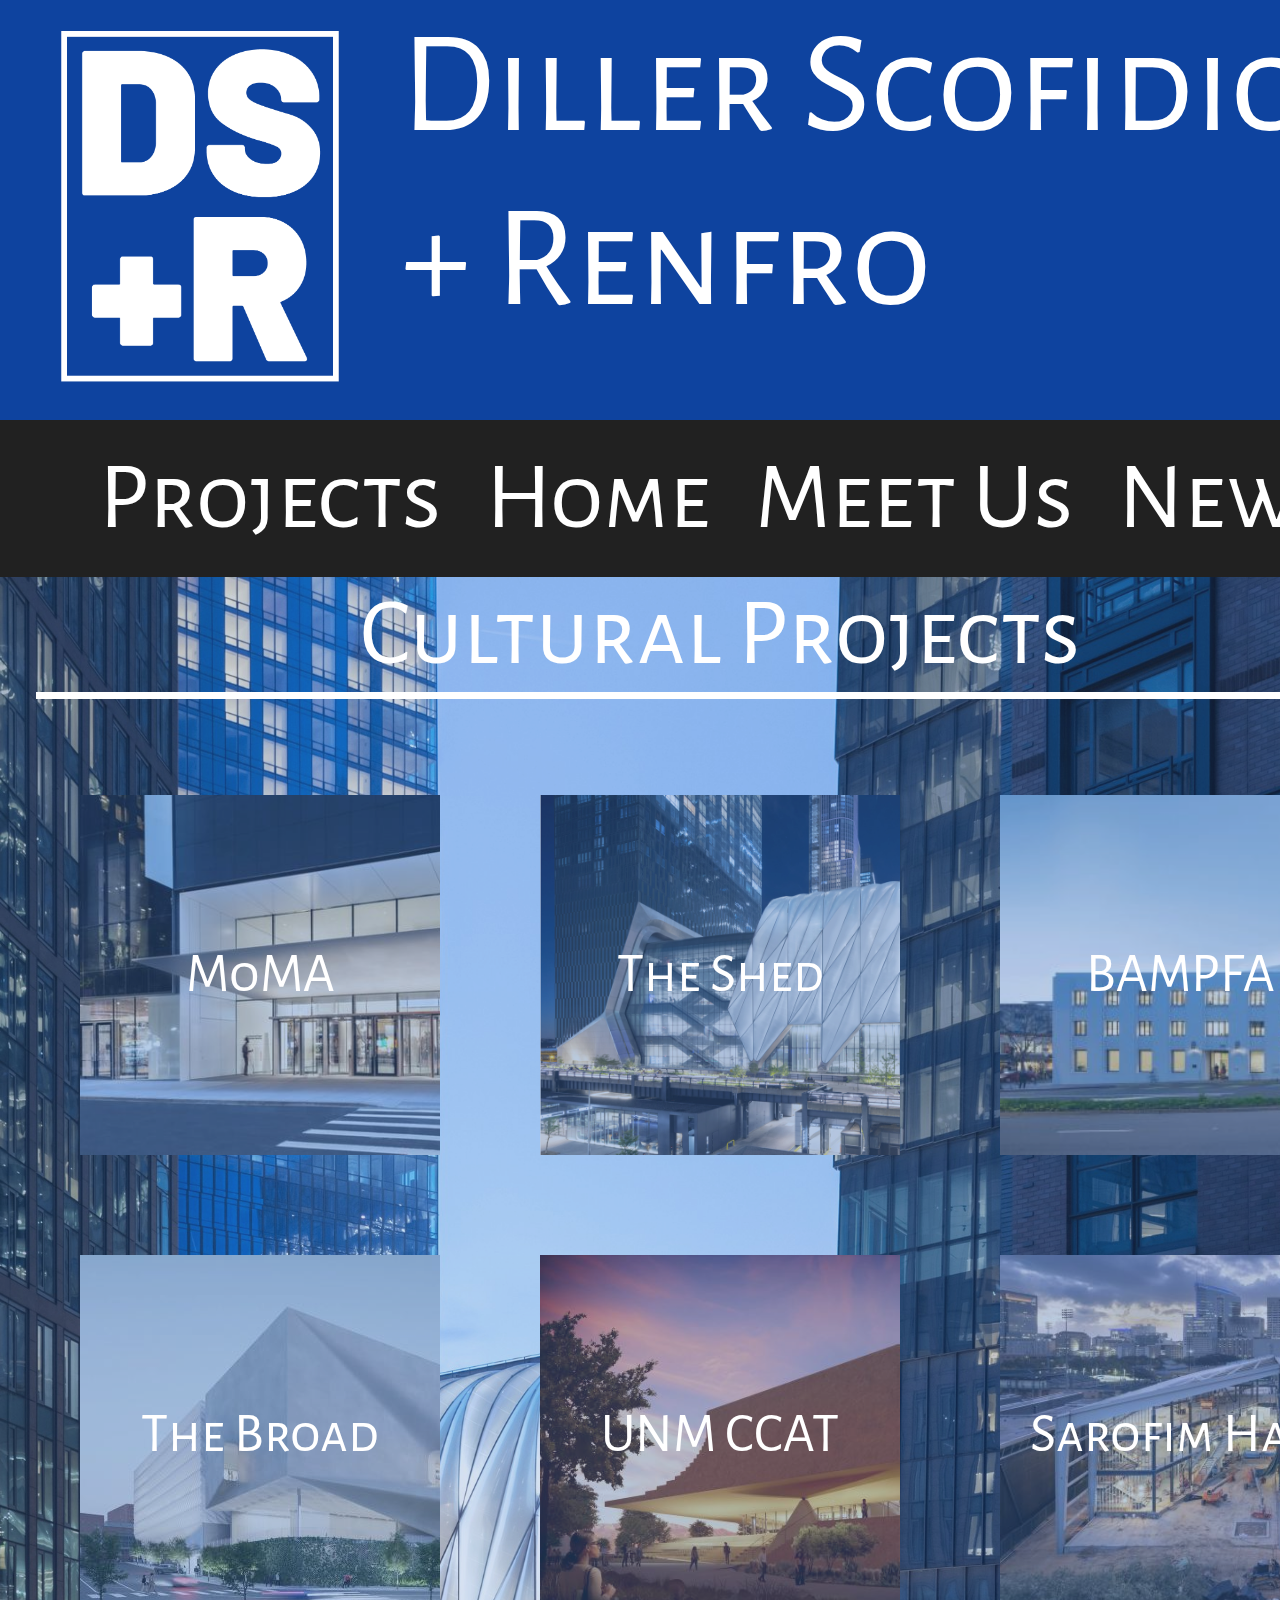
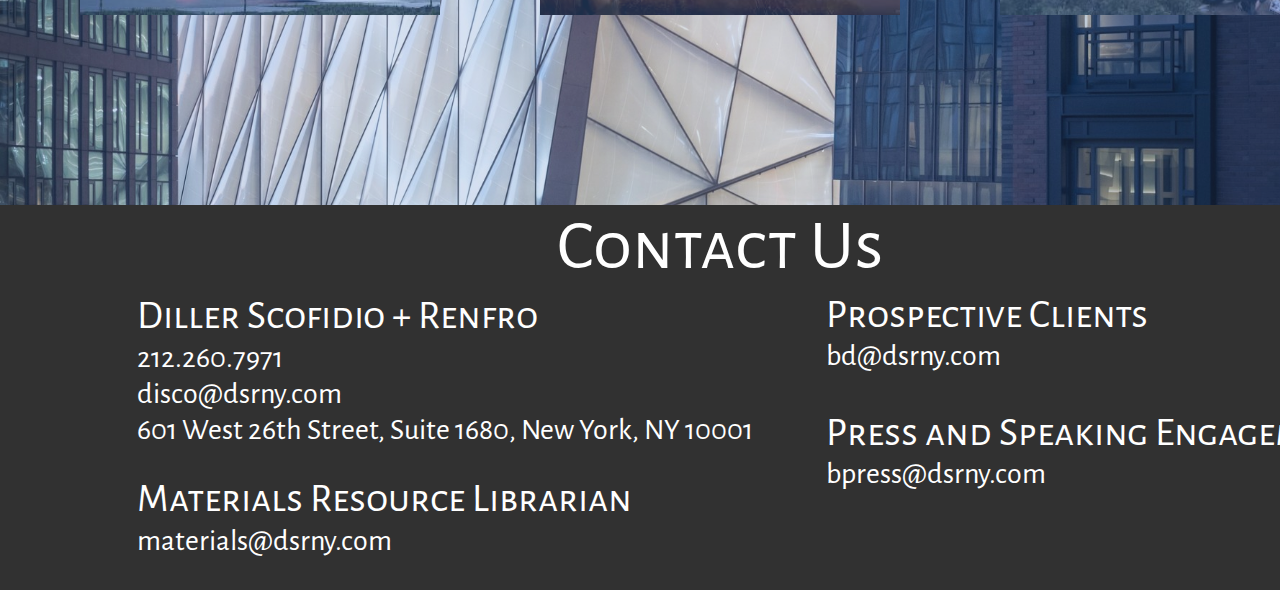
<file: cultural_projects.html>
<!doctype html>
<html>
<head>
    <link rel="preconnect" href="https://fonts.googleapis.com">
<link rel="preconnect" href="https://fonts.gstatic.com" crossorigin>
<link href="https://fonts.googleapis.com/css2?family=Alegreya+Sans+SC:ital,wght@0,100;0,300;0,400;0,500;0,700;0,800;0,900;1,100;1,300;1,400;1,500;1,700;1,800;1,900&family=Alegreya+Sans:ital,wght@0,100;0,300;0,400;0,500;0,700;0,800;0,900;1,100;1,300;1,400;1,500;1,700;1,800;1,900&family=Bubblegum+Sans&family=Capriola&family=Koulen&display=swap" rel="stylesheet">


<meta charset="UTF-8">
<title>DS+R Cultural Projects</title>
    <link rel="stylesheet" type="text/css" href="css/style.css">
    <link rel="icon" type="image/png" href="/images/DSR_Logo_Black.png">


</head>

<header>
    <div class="head_logo"></div>
    <div class="head_text">Diller Scofidio + Renfro</div>
</header>

<nav>
    <div class=""></div>
    <a class="nav_links" href="index.html#projects">Projects</a>
    <a class="nav_links" href="index.html">Home</a>
    <a class="nav_links" href="meet_us.html">Meet Us</a>
    <a class="nav_links" href="news.html">News</a>

</nav>

<body>
<div class="image_Overlay cultural">
    
    
    
    <div class="blue_Shader">

<div class="project_Header">Cultural Projects
    <div class="project_Break_Line"></div>
    <div class="clear"></div>

    

</p> 

<div class="container_Thing_Left"> 
<div class="cultural_Square_One" >
</div>
<a class="blue_Square_Shade" href="moma.html">MoMA</a>
</div>

<div class="container_Thing_Middle"> 
<div class="cultural_Square_Two">
</div>
<a class="blue_Square_Shade" href="#">The Shed</a>
</div>

<div class="container_Thing_Right"> 
<div class="cultural_Square_Three">
</div>
<a class="blue_Square_Shade" href="#">BAMPFA</a>
</div>

<div class="container_Thing_Left"> 
<div class="cultural_Square_Four">
</div>
<a class="blue_Square_Shade" href="#">The Broad</a>
</div>

<div class="container_Thing_Middle"> 
<div class="cultural_Square_Five">
</div>
<a class="blue_Square_Shade" href="#">UNM CCAT</a>
</div>

<div class="container_Thing_Right"> 
<div class="cultural_Square_Six">
</div>
<a class="blue_Square_Shade" href="#">Sarofim Hall</a>
</div>

    </div></div>





</body>

<footer>
    <div class="foot_Header">Contact Us</div>
    <div class="clear"></div>
    <p class="dsr_Contact_Info">Diller Scofidio + Renfro
        <p class="dsr_Contact_Info sub">212.260.7971 <br>
            disco@dsrny.com <br>
            601 West 26th Street, Suite 1680, New York, NY 10001
        </p></p>
        <p class="dsr_Contact_Info">Materials Resource Librarian
        <p class="dsr_Contact_Info sub">materials@dsrny.com
        </p></p>
        <p class="dsr_Contact_Info_Two">Prospective Clients
        <p class="dsr_Contact_Info_Two sub2">bd@dsrny.com
        </p></p>
        <p class="dsr_Contact_Info_Three"> Press and Speaking Engagements
        <p class="dsr_Contact_Info_Three sub3">bpress@dsrny.com
        </p></p>



</footer>
</html>
</file>
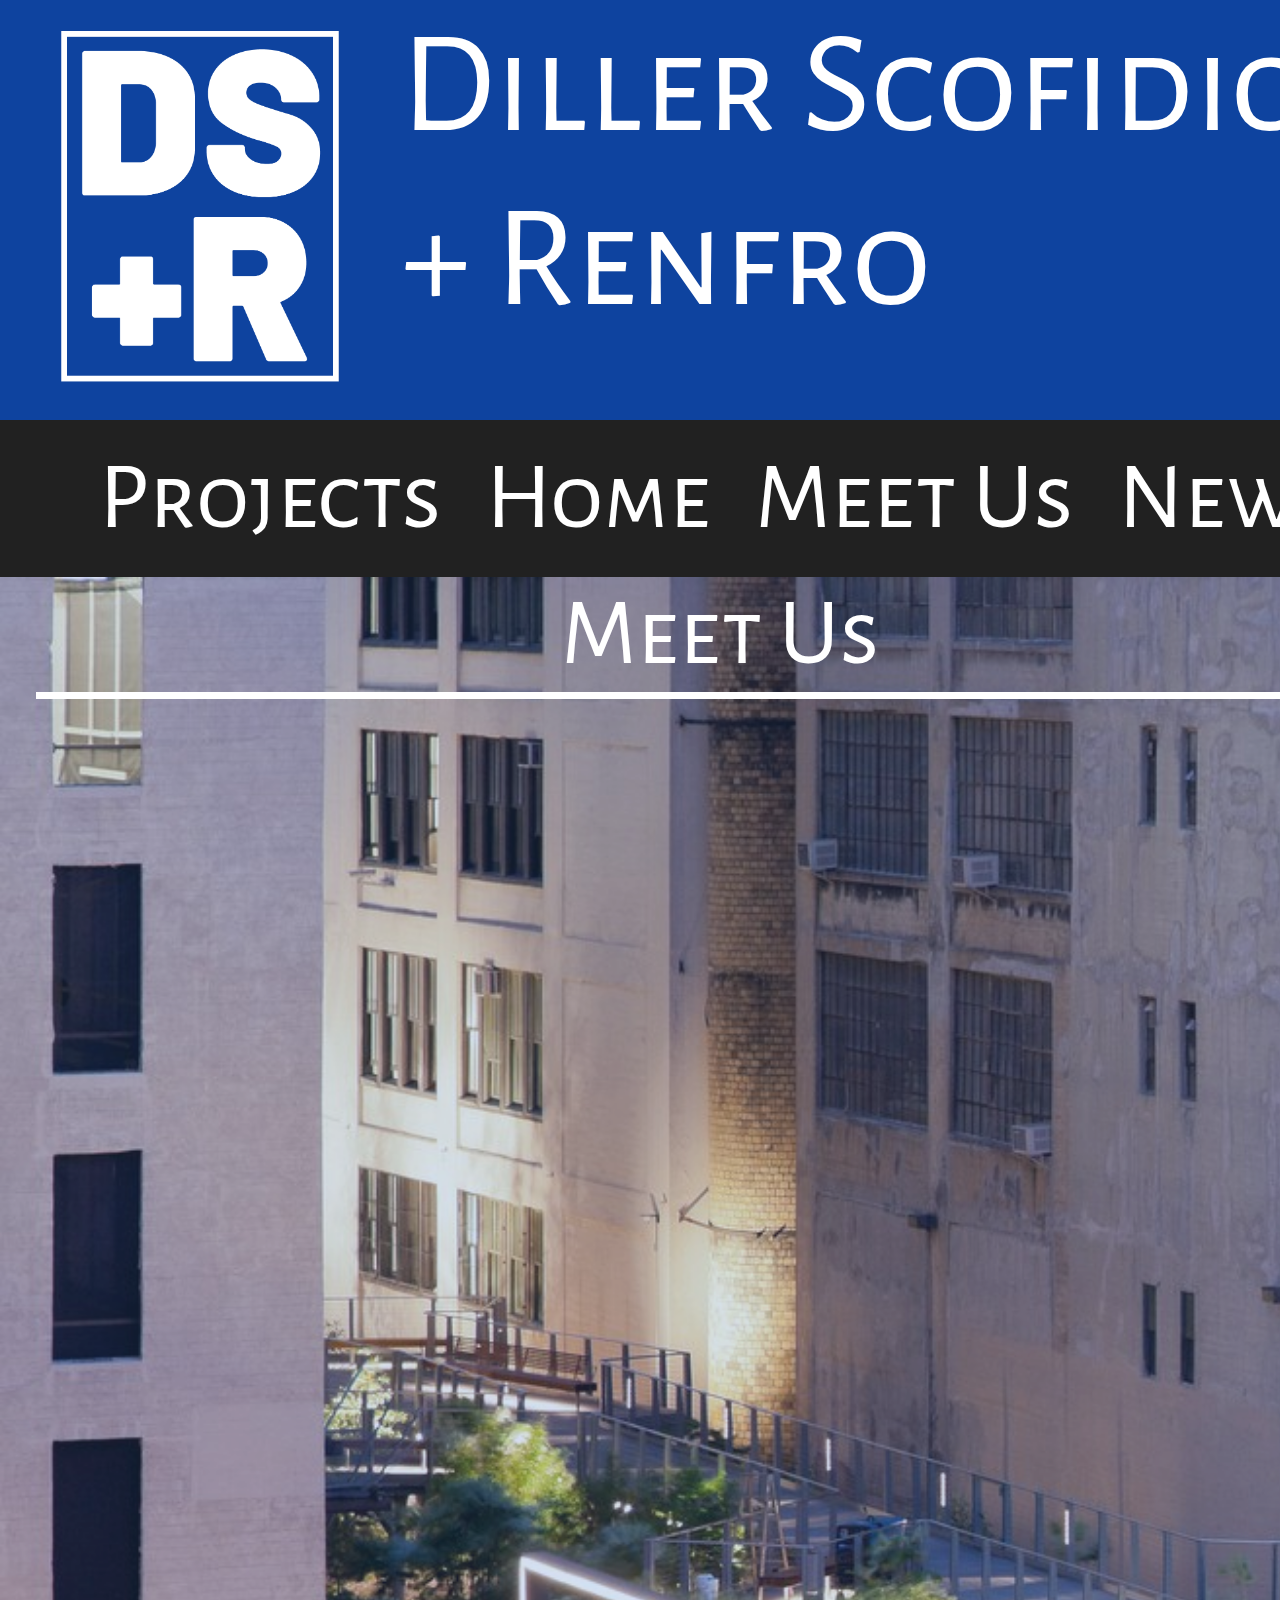
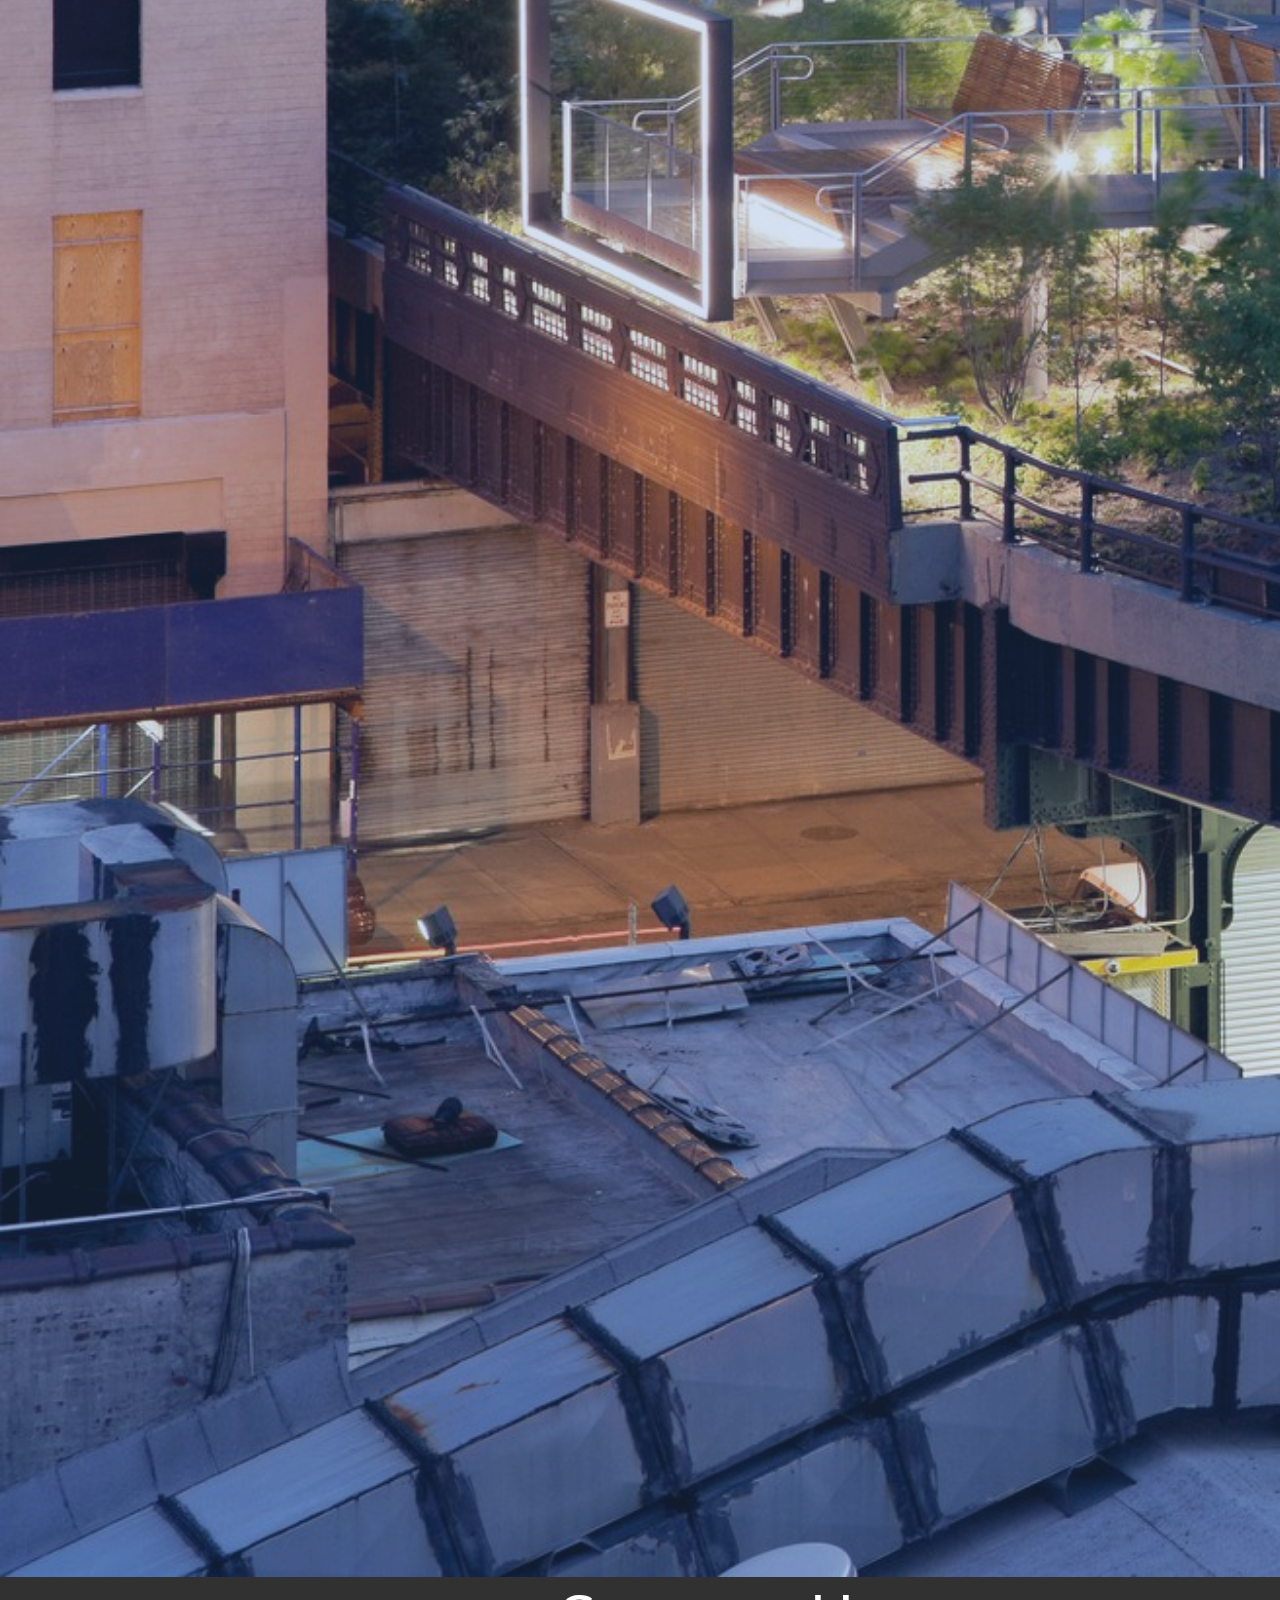
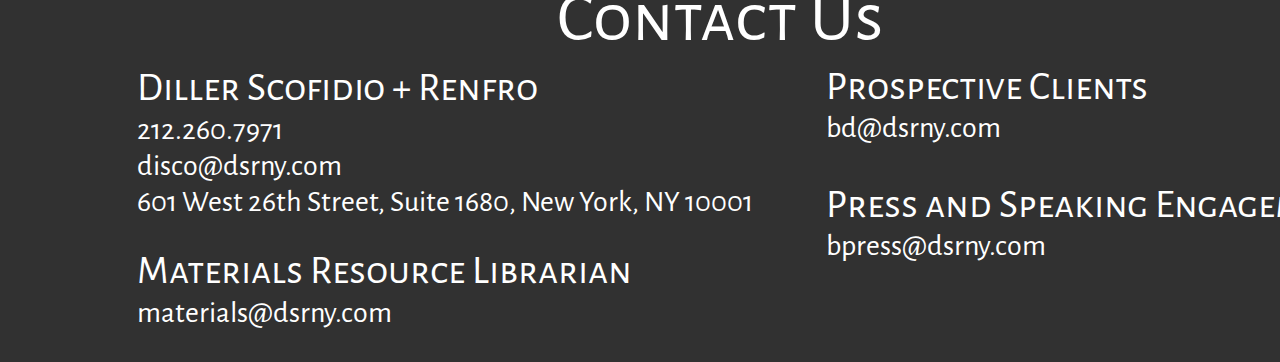
<file: meet_us.html>
<!doctype html>
<html>
<head>
    <link rel="preconnect" href="https://fonts.googleapis.com">
<link rel="preconnect" href="https://fonts.gstatic.com" crossorigin>
<link href="https://fonts.googleapis.com/css2?family=Alegreya+Sans+SC:ital,wght@0,100;0,300;0,400;0,500;0,700;0,800;0,900;1,100;1,300;1,400;1,500;1,700;1,800;1,900&family=Alegreya+Sans:ital,wght@0,100;0,300;0,400;0,500;0,700;0,800;0,900;1,100;1,300;1,400;1,500;1,700;1,800;1,900&family=Bubblegum+Sans&family=Capriola&family=Koulen&display=swap" rel="stylesheet">


<meta charset="UTF-8">
<title>DS+R Home</title>
    <link rel="stylesheet" type="text/css" href="css/style.css">
    <link rel="icon" type="image/png" href="/images/DSR_Logo_Black.png">

</head>

<header>
    <div class="head_logo"></div>
    <div class="head_text">Diller Scofidio + Renfro</div>
</header>

<nav>
    <div class=""></div>
    <a class="nav_links" href="index.html#projects">Projects</a>
    <a class="nav_links" href="index.html">Home</a>
    <a class="nav_links" href="meet_us.html">Meet Us</a>
    <a class="nav_links" href="news.html">News</a>

</nav>

<body>
<div class="image_Overlay meet"><div class="blue_Shader">

<div class="project_Header">Meet Us
    <div class="project_Break_Line"></div>
    <div class="clear"></div>



</div></div>

</body>

<footer>
    <div class="foot_Header">Contact Us</div>
    <div class="clear"></div>
    <p class="dsr_Contact_Info">Diller Scofidio + Renfro
        <p class="dsr_Contact_Info sub">212.260.7971 <br>
            disco@dsrny.com <br>
            601 West 26th Street, Suite 1680, New York, NY 10001
        </p></p>
        <p class="dsr_Contact_Info">Materials Resource Librarian
        <p class="dsr_Contact_Info sub">materials@dsrny.com
        </p></p>
        <p class="dsr_Contact_Info_Two">Prospective Clients
        <p class="dsr_Contact_Info_Two sub2">bd@dsrny.com
        </p></p>
        <p class="dsr_Contact_Info_Three"> Press and Speaking Engagements
        <p class="dsr_Contact_Info_Three sub3">bpress@dsrny.com
        </p></p>



</footer>
</html>
</file>
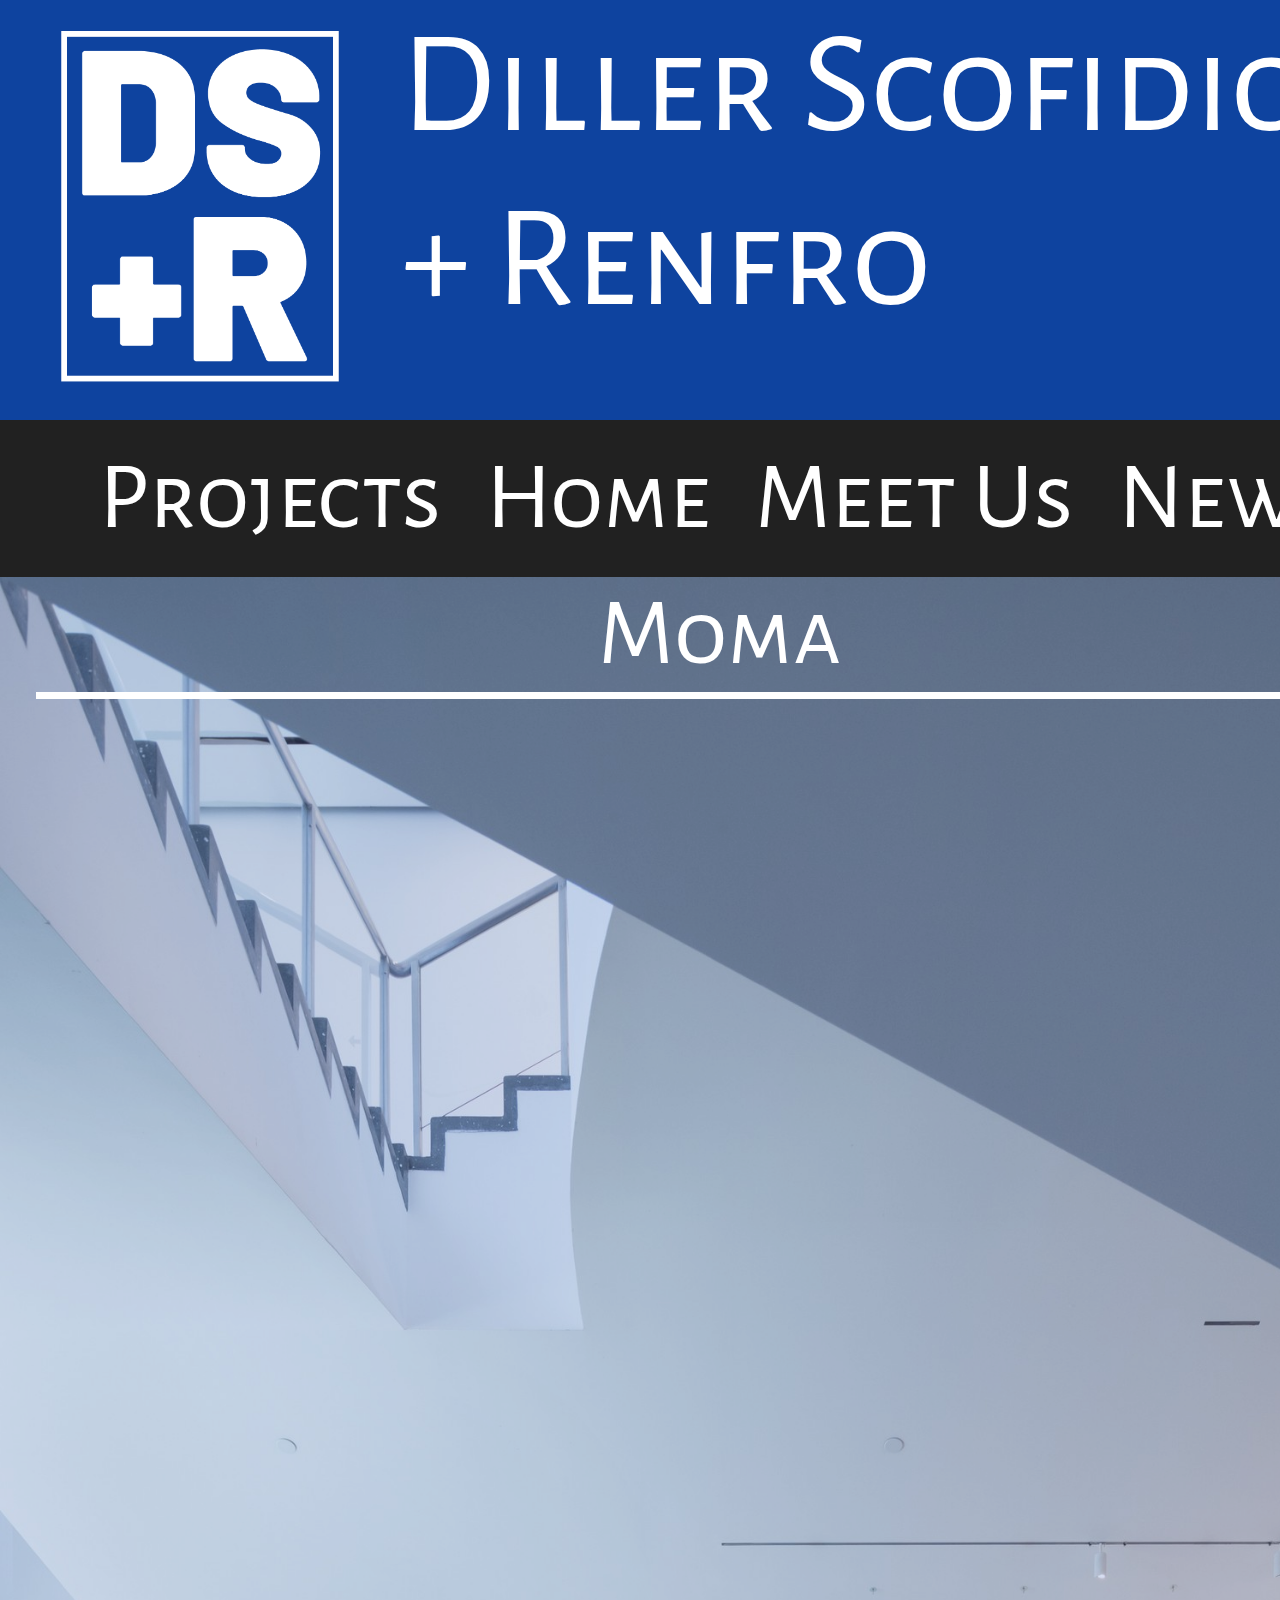
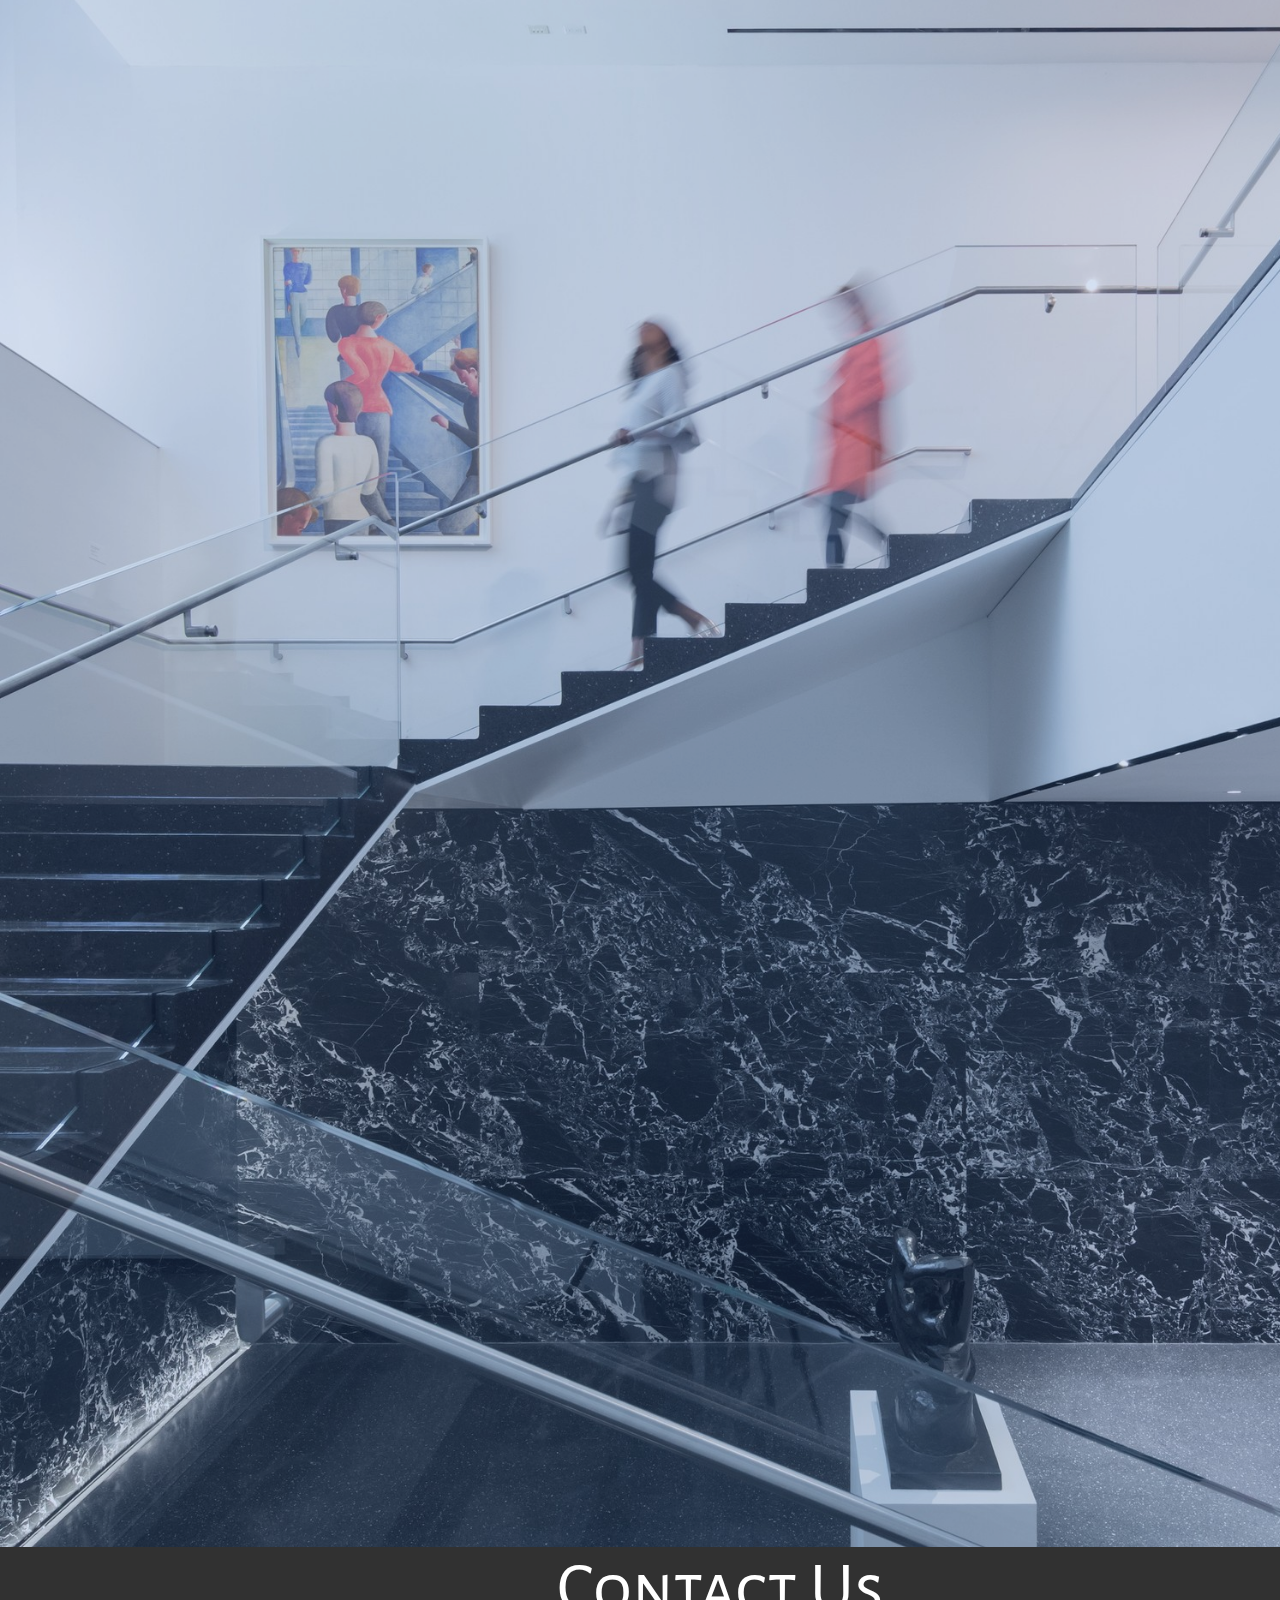
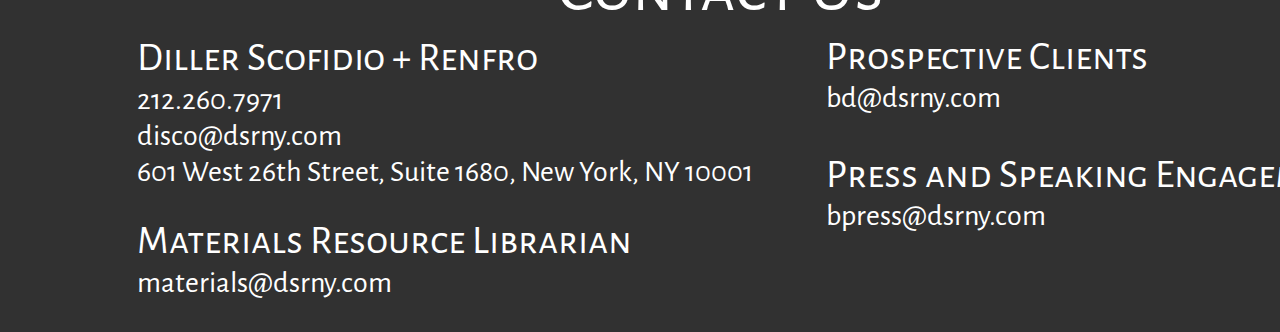
<file: moma.html>
<!doctype html>
<html>
<head>
    <link rel="preconnect" href="https://fonts.googleapis.com">
<link rel="preconnect" href="https://fonts.gstatic.com" crossorigin>
<link href="https://fonts.googleapis.com/css2?family=Alegreya+Sans+SC:ital,wght@0,100;0,300;0,400;0,500;0,700;0,800;0,900;1,100;1,300;1,400;1,500;1,700;1,800;1,900&family=Alegreya+Sans:ital,wght@0,100;0,300;0,400;0,500;0,700;0,800;0,900;1,100;1,300;1,400;1,500;1,700;1,800;1,900&family=Bubblegum+Sans&family=Capriola&family=Koulen&display=swap" rel="stylesheet">


<meta charset="UTF-8">
<title>DS+R Home</title>
    <link rel="stylesheet" type="text/css" href="css/style.css">
    <link rel="icon" type="image/png" href="/images/DSR_Logo_Black.png">

</head>

<header>
    <div class="head_logo"></div>
    <div class="head_text">Diller Scofidio + Renfro</div>
</header>

<nav>
    <div class=""></div>
    <a class="nav_links" href="index.html#projects">Projects</a>
    <a class="nav_links" href="index.html">Home</a>
    <a class="nav_links" href="meet_us.html">Meet Us</a>
    <a class="nav_links" href="news.html">News</a>
</nav>

<body>
<div class="image_Overlay moma"><div class="blue_Shader">

<div class="project_Header">Moma
    <div class="project_Break_Line"></div>
    <div class="clear"></div>



</div></div>

</body>

<footer>
    <div class="foot_Header">Contact Us</div>
    <div class="clear"></div>
    <p class="dsr_Contact_Info">Diller Scofidio + Renfro
        <p class="dsr_Contact_Info sub">212.260.7971 <br>
            disco@dsrny.com <br>
            601 West 26th Street, Suite 1680, New York, NY 10001
        </p></p>
        <p class="dsr_Contact_Info">Materials Resource Librarian
        <p class="dsr_Contact_Info sub">materials@dsrny.com
        </p></p>
        <p class="dsr_Contact_Info_Two">Prospective Clients
        <p class="dsr_Contact_Info_Two sub2">bd@dsrny.com
        </p></p>
        <p class="dsr_Contact_Info_Three"> Press and Speaking Engagements
        <p class="dsr_Contact_Info_Three sub3">bpress@dsrny.com
        </p></p>



</footer>
</html>
</file>
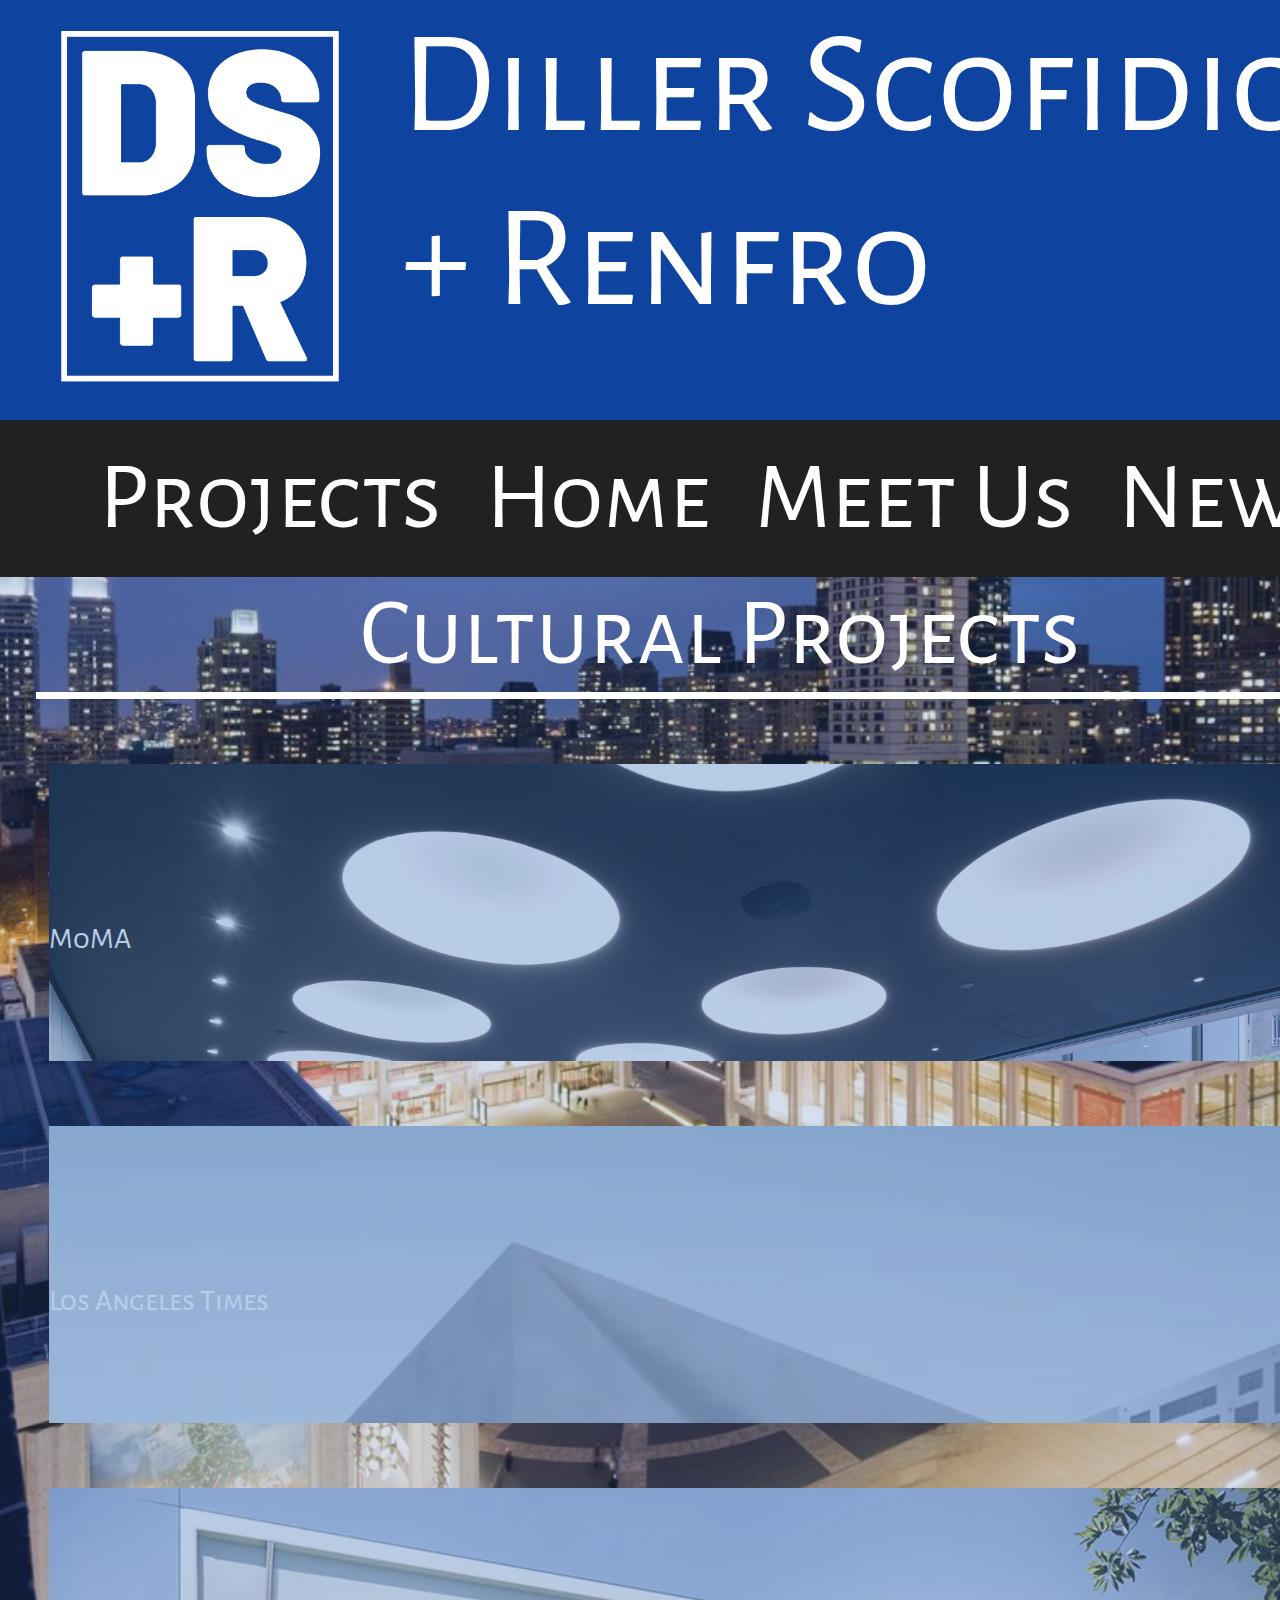
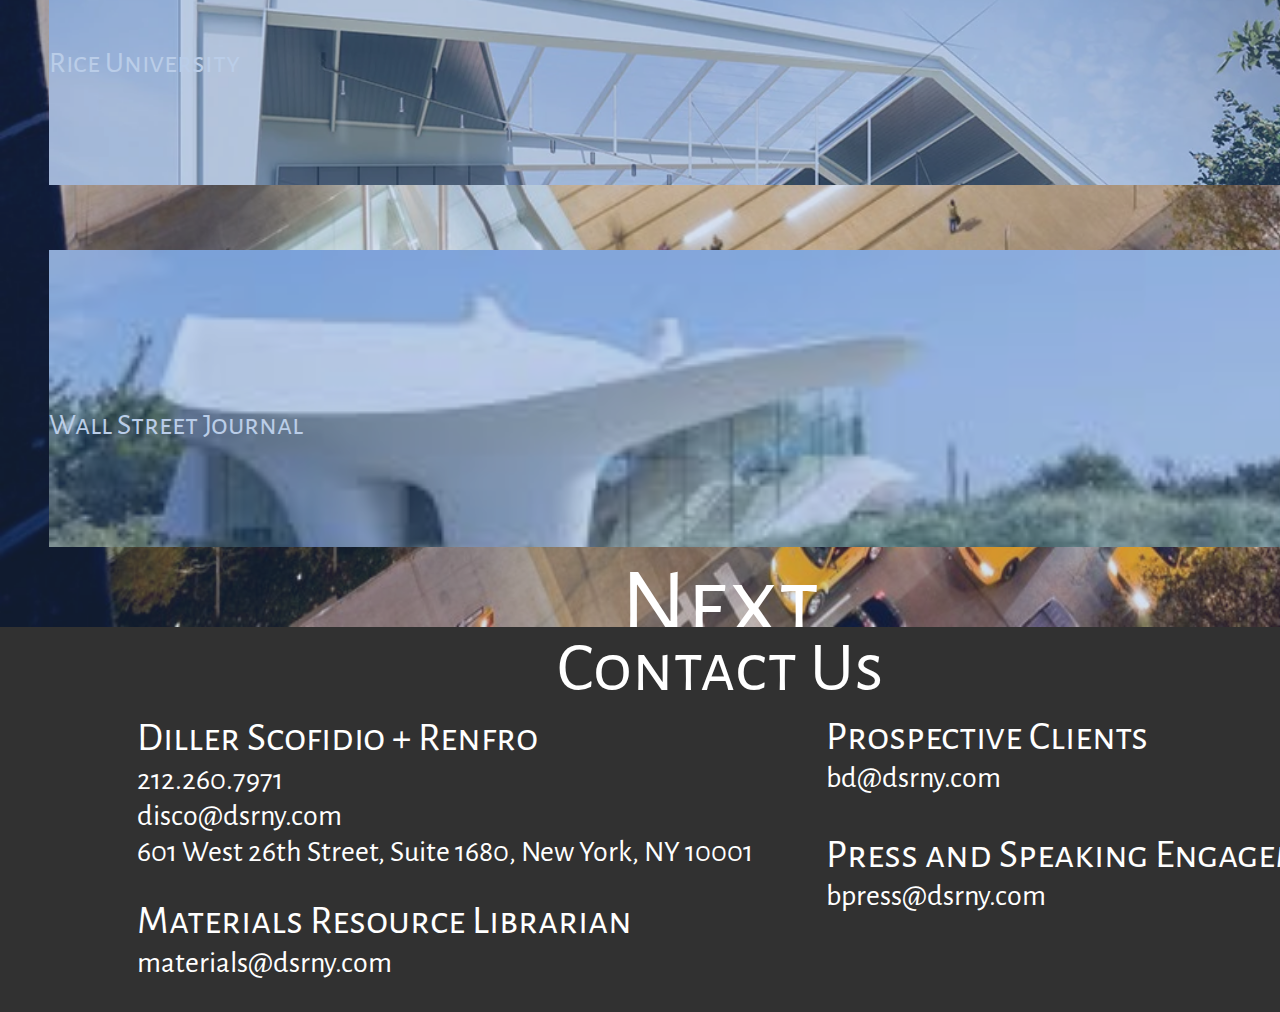
<file: news.html>
<!doctype html>
<html>
<head>
    <link rel="preconnect" href="https://fonts.googleapis.com">
<link rel="preconnect" href="https://fonts.gstatic.com" crossorigin>
<link href="https://fonts.googleapis.com/css2?family=Alegreya+Sans+SC:ital,wght@0,100;0,300;0,400;0,500;0,700;0,800;0,900;1,100;1,300;1,400;1,500;1,700;1,800;1,900&family=Alegreya+Sans:ital,wght@0,100;0,300;0,400;0,500;0,700;0,800;0,900;1,100;1,300;1,400;1,500;1,700;1,800;1,900&family=Bubblegum+Sans&family=Capriola&family=Koulen&display=swap" rel="stylesheet">


<meta charset="UTF-8">
<title>DS+R Home</title>
    <link rel="stylesheet" type="text/css" href="css/style.css">
    <link rel="icon" type="image/png" href="/images/DSR_Logo_Black.png">

</head>

<header>
    <div class="head_logo"></div>
    <div class="head_text">Diller Scofidio + Renfro</div>
</header>

<nav>
    <a class="nav_links" href="index.html#projects">Projects</a>
    <a class="nav_links" href="index.html">Home</a>
    <a class="nav_links" href="meet_us.html">Meet Us</a>
    <a class="nav_links" href="news.html">News</a>

</nav>

<body>
    
<div class="image_Overlay news"><div class="blue_Shader">

<div class="project_Header">Cultural Projects
    <div class="project_Break_Line"></div>
    <div class="clear"></div>

    <div class="news_Container_Thing"> 
<div class="news_Square_One" >
</div>
    <div class="news_Publisher">MoMA</div>

<a class="blue_Square_Shade" href="#">
    
</a>


</div>

<div class="news_Container_Thing"> 
<div class="news_Square_Two">
</div>
<a class="blue_Square_Shade" href="#">
</a>
    <div class="news_Publisher">Los Angeles Times</div>

</div>

<div class="news_Container_Thing"> 
<div class="news_Square_Three">
</div>
<a class="blue_Square_Shade" href="#">

</a>
<div class="news_Publisher">Rice University</div>


</div>

<div class="news_Container_Thing"> 
<div class="news_Square_Four">
</div>
<a class="blue_Square_Shade" href="#">
</a>
<div class="news_Publisher">Wall Street Journal</div>

</div>

<div>Next</div>


</div></div>

</body>

<footer>
    <div class="foot_Header">Contact Us</div>
    <div class="clear"></div>
    <p class="dsr_Contact_Info">Diller Scofidio + Renfro
        <p class="dsr_Contact_Info sub">212.260.7971 <br>
            disco@dsrny.com <br>
            601 West 26th Street, Suite 1680, New York, NY 10001
        </p></p>
        <p class="dsr_Contact_Info">Materials Resource Librarian
        <p class="dsr_Contact_Info sub">materials@dsrny.com
        </p></p>
        <p class="dsr_Contact_Info_Two">Prospective Clients
        <p class="dsr_Contact_Info_Two sub2">bd@dsrny.com
        </p></p>
        <p class="dsr_Contact_Info_Three"> Press and Speaking Engagements
        <p class="dsr_Contact_Info_Three sub3">bpress@dsrny.com
        </p></p>



</footer>
</html>
</file>
<file: css/style.css>
@charset "UTF-8";
/* CSS Document */

html{
    scroll-behavior: smooth;
}


/** Background **/
body {	margin: 0; 
width: 1440px;
background-color: #707070;
float: left;
}
/**Fix this to individual page dimentions**/
.image_Overlay{ 
    height: 2045px;
    width: 1440px;
    float: left;
}


 /** background images for individual pages 
 IMPORTANT REDOWNLOAD BACKGROUNDS AS TRANSPARENT PNGS!!!! **/
.index_bg{
    height: 2045px;
    width: 1440px;
    background-image: url(../images/DSR_Home_Background.png);
    background-size: cover;
}
.cultural{
    background-image: url(../images/Cultural_Background.jpg);
    height: 1228px;
    width: 1440px;
    background-size: cover;

    
}
.meet{
    background-image: url(../images/Meet_Us_Background.jpg);
    width: 1440px;
    height: 2600px;
    background-size: cover;
}
.moma{
    background-image: url(../images/MOMA_Background.jpg);
    width: 1440px;
    height: 2570px;
    background-size: cover;

}
.news{
    background-image: url(../images/News_Background.jpg);
    width: 1440px;
    height: 1650px;
    background-size: cover;
}


.blue_Shader{
    height: 100%;
    width: 1440px;
    background-color: #477BC339;
    float: left;
}



/** INDEX BODY STUFF**/

.studio_text{
    width: 1320px;
    height: 369px;
    color: white;
    font-family: "Alegreya Sans", sans-serif;
    text-align: center;
    font-size: 29px;
    justify-content: center;
    padding-left: 60px;
    padding-right: 60px;
    float: left;
}
#projects{
    float: left;
    height: 10px;
    width: 10px;
    margin-top: -160px;
}
.project_Header{
    width: 1440px;
    height: 68px;
    font-family: "Alegreya Sans SC", sans-serif;
    color: white;
    float: left;
    text-align: center;
    font-size: 96px;
    margin-top: 0px;
}

.project_Break_Line{
    width: 1368px;
    height: 7px;
    background-color: white;
    margin-left: 36px;
    margin-right: 36px;
    float: left;
    
}

.container_Thing_Left{ /** I literally just used google to find this solution**/
position: absolute;
width: 360px;
height: 360px;
background-color: #ffffff90;
float: left;
z-index: 0;
position: relative;
margin-left: 80px;
margin-right: 50px;
margin-bottom: 50px;
}
.container_Thing_Middle{ 
position: absolute;
width: 360px;
height: 360px;
background-color: #ffffff90;
float: left;
z-index: 0;
position: relative;
margin-left: 50px;
margin-right: 50px;
margin-bottom: 50px;
}
.container_Thing_Right{ 
position: absolute;
width: 360px;
height: 360px;
background-color: #ffffff90;
float: left;
z-index: 0;
position: relative;
margin-left: 50px;
margin-right: 50px;
margin-bottom: 100px;
}

.blue_Square_Shade{
    height: 100%;
    width: 100%;
    background-color: #477BC360;
    float: left;
    z-index: 1;
    top: 0;
    left: 0;
    display: flex;
    position: absolute;
    text-align: center;
    line-height: 360px;
    color: white;
    font-family: "Alegreya Sans SC", sans-serif;
    font-size: 55px;
    justify-content: center;
    transition: all .5s;
    text-decoration: none;
}
.blue_Square_Shade:hover{
    transition: all .5s;
    background-color: #00398A00;

}

.project_Square_One{
width: 100%;
height: 100%;
background-image: url(../images/Project_Cultural.jpg);
background-size: cover;
float: left;
}
.project_Square_Two {
width: 100%;
height: 100%;
background-image: url(../images/Project_Public_Space.jpg);
background-size: cover;
float: left;
}
.project_Square_Three {
width: 100%;
height: 100%;
background-image: url(../images/Project_Education.jpg);
background-size: cover;
float: left;
}
.project_Square_Four {
width: 100%;
height: 100%;
background-image: url(../images/Project_Residential.jpg);
background-size: cover;
float: left;
}
.project_Square_Five {
width: 100%;
height: 100%;
background-image: url(../images/Project_Commercial.jpeg);
background-size: cover;
float: left;
}
.project_Square_Six {
width: 100%;
height: 100%;
background-image: url(../images/Project_Installation.jpg);
background-size: cover;
float: left;
}
.project_Square_Seven {
width: 100%;
height: 100%;
background-image: url(../images/Project_Display.jpg);
background-size: cover;
float: left;
}
.project_Square_Eight {
width: 100%;
height: 100%;
background-image: url(../images/Project_Performance.jpg);
background-size: cover;
float: left;
}
.project_Square_Nine {
width: 100%;
height: 100%;
background-image: url(../images/Project_Publications.jpg);
background-size: cover;
float: left;
}

/** CULTURAL PROJECTS STUFF**/


.cultural_Square_One{
width: 100%;
height: 100%;
background-image: url(../images/Cultural_MOMA.jpg);
background-size: cover;
float: left;
}
.cultural_Square_Two {
width: 100%;
height: 100%;
background-image: url(../images/Cultural_The_Shed.png);
background-size: cover;
float: left;
}
.cultural_Square_Three {
width: 100%;
height: 100%;
background-image: url(../images/Cultural_Bampfa.jpg);
background-size: cover;
float: left;
}
.cultural_Square_Four {
width: 100%;
height: 100%;
background-image: url(../images/Cultural_Broad_Expansion.jpeg);
background-size: cover;
float: left;
}
.cultural_Square_Five {
width: 100%;
height: 100%;
background-image: url(../images/Cultural_Unmccat.jpg);
background-size: cover;
float: left;
}
.cultural_Square_Six {
width: 100%;
height: 100%;
background-image: url(../images/Cultural_Sarofim_Hall.jpg);
background-size: cover;
float: left;
}

/**NEWS STUFF**/



.news_Container_Thing{
position: absolute;
width: 1343px;
height: 297px;
background-color: #ffffff90;
float: left;
z-index: 0;
position: relative;
margin-top: 65px;
margin-left:48.5px ;
}


.news_Publisher{
    color: white;
    height: 100px;
    width: 15430px;
    margin-top:-140px;
    margin-right: 0px;
    text-align: left;
    justify-content: left;
    float: left;
    clear: both;
    z-index: 1;
    font-size: 30px;
}

.news_Article{
float: left;
font-size: 30px;
justify-content: center;
text-align: center;
width: 1340000px;
height: 20px;
margin-right: 0px;
margin-top: -20px;
color: white;
}

.news_Date{
color: white;
font-size: 60px;
justify-content: center;
text-align: right;
width: 1343px;
height: 20px;
margin-top: 80px;
margin-right: 20px;
float: left;

}

.news_Square_One{
width: 100%;
height: 100%;
background-image: url(../images/News_Moma.jpg);
background-size: cover;
float: left;
}
.news_Square_Two {
width: 100%;
height: 100%;
background-image: url(../images/News_LATIMES.jpg);
background-size: cover;
float: left;
}
.news_Square_Three {
width: 100%;
height: 100%;
background-image: url(../images/News_RiceUniversity.jpg);
background-size: cover;
float: left;
}
.news_Square_Four {
width: 100%;
height: 100%;
background-image: url(../images/News_WallStJournal.jpeg);
background-size: cover;
float: left;
}

/** MEET US STUFF **/

.diller_Headshot{
width: 382px;
height: 364px;
float: left;
border-radius: 382px;
background-image: url(../images/Elizabeth_Diller.jpeg);
background-size: cover;
background-position: center;
margin-top: 136px;
margin-left: 70px;
}

.meet_Us_Text{
font-size: 30px;
width: 896px;
height: 468px;
margin-left: 56px;
margin-top: 136px;
text-align: left;
float: left;
font-family: "Alegreya Sans", sans-serif;



}
.diller_Title{
width: 496px;
height: 93px;
margin-left: 13px;
float: left;
font-size: 60px;
margin-top: -100px;
font-family: "Alegreya Sans", sans-serif;

}

.scofidio_Headshot{
width: 382px;
height: 364px;
float: left;
border-radius: 382px;
background-image: url(../images/Ricardo_Scofidio.jpeg);
background-size: cover;
background-position: center;
margin-top: 136px;
margin-left: 70px;
font-family: "Alegreya Sans", sans-serif;

}

.renfro_Headshot{
width: 382px;
height: 364px;
float: left;
border-radius: 382px;
background-image: url(../images/Charles_Renfro.jpeg);
background-size: cover;
background-position: center;
margin-top: 136px;
margin-left: 70px;
font-family: "Alegreya Sans", sans-serif;

}

.gilmartin_Headshot{
width: 382px;
height: 364px;
float: left;
border-radius: 382px;
background-image: url(../images/Benjamin_Gilmartin.jpeg);
background-size: cover;
background-position: center;
margin-top: 136px;
margin-left: 70px;
font-family: "Alegreya Sans", sans-serif;

}



/** MOMA STUFF **/

.moma_Paragraph_One{
    width: 629px;
    height: 857px;
    font-size: 20px;
    font-family: "Alegreya Sans", sans-serif;
    text-align: left;
    float: left;
    margin-top: 104px;
    margin-left: 88px;

}
.moma_Picture_One{
background-color: white;
background-image: url(../images/Moma_One.jpg);
width: 521px;
height: 819px;
float: left;
margin-top: 104px;
margin-left: 101px;
background-size: cover;
}

.moma_Picture_Two{
background-image: url(../images/Moma_Two.jpg);
background-size: cover;
width: 674px;
height: 439px;
float: left;
margin-top: 98px;
margin-left: 88px;
}

.moma_Paragraph_Two{
    width: 514px;
    height: 481px;
    font-size: 20px;
    font-family: "Alegreya Sans", sans-serif;
    text-align: left;
    float: left;
    margin-top: 133px;
    margin-left: 76px;
}


.moma_Info_Header{
    width: 674px;
    height: 93px;
    font-size: 70px;
    font-weight: 500;
    margin-left: 88px;
    float: left;
    text-align: left;
}

.moma_Project_Info_Title{
    width: 930px;
    height: 635px;
    font-size: 60px;
    float: left;
    text-align: left;
    margin-left: 88px;
}

.moma_Project_Info_Sub{
    font-size: 40px;
    font-weight: 300;
    margin-bottom: 35px;
}




/** HEADER **/
header{
    background-color: #0E439F;
    width: 1440px;
    height: 420px;
    color: white;
    font-family: "Alegreya Sans SC", sans-serif;
    float: left;

}
.head_logo{
    width: 278px;
    height: 400px;
    background-image: url(../images/DSR_Logo_White.png);
    background-size:contain;
    margin-left: 61px;
    margin-top: 20px;
    float: left;

}
.head_text{
    width: 955px;
    height: 421px;
    font-size: 145px;
    float: left;
    margin-left: 62px;
}

/** NAV **/

nav {
width: 1440px;
height: 157px;
text-align: center;
background: rgb(0, 0, 0, .7);
float: left;
position: sticky;
top: 0;
z-index: 2;
}

.nav_links{
    color: rgb(255, 255, 255);
    text-decoration: none;
    font-family: "Alegreya Sans SC", sans-serif;
    font-size: 96px;
    text-align: center;
    line-height: 157px;
    margin: 20px;
}

.nav_links:hover{
    color: rgb(222, 205, 23);
}



/** FOOTER **/
footer{
width: 1440px;
height: 385px;
background-color: #313131;
color: white;
float: left;
}


.foot_Header{
    width: 1440px;
    height: 90px;
    font-family: "Alegreya Sans SC", sans-serif;
    float: left;
    font-size: 70px;
    text-align: center;
    margin-top: 0px; 

}
.clear{
    clear: both;
}
.dsr_Contact_Info{
    margin-top: -3px;
    font-family: "Alegreya Sans SC", sans-serif;
    font-size: 40px;
    float: left;
    clear: both;
    margin-left: 137px;

}

.dsr_Contact_Info_Two{
    margin-top: -298px;
    font-family: "Alegreya Sans SC", sans-serif;
    font-size: 40px;
    float: left;
    clear: both;
    margin-left: 826px;

}

.sub{
    font-family: "Alegreya Sans", sans-serif;
    margin-top: -40px;
    font-size: 30px;
    float: left;
}

.sub2{
        font-family: "Alegreya Sans", sans-serif;
    margin-top: -251px;
    font-size: 30px;
    float: left;
}

.dsr_Contact_Info_Three{
    margin-top: -180px;
    font-family: "Alegreya Sans SC", sans-serif;
    font-size: 40px;
    float: left;
    clear: both;
    margin-left: 826px;

}

.sub3{
    font-family: "Alegreya Sans", sans-serif;
    margin-top: -133px;
    font-size: 30px;
    float: left;
}
</file>
